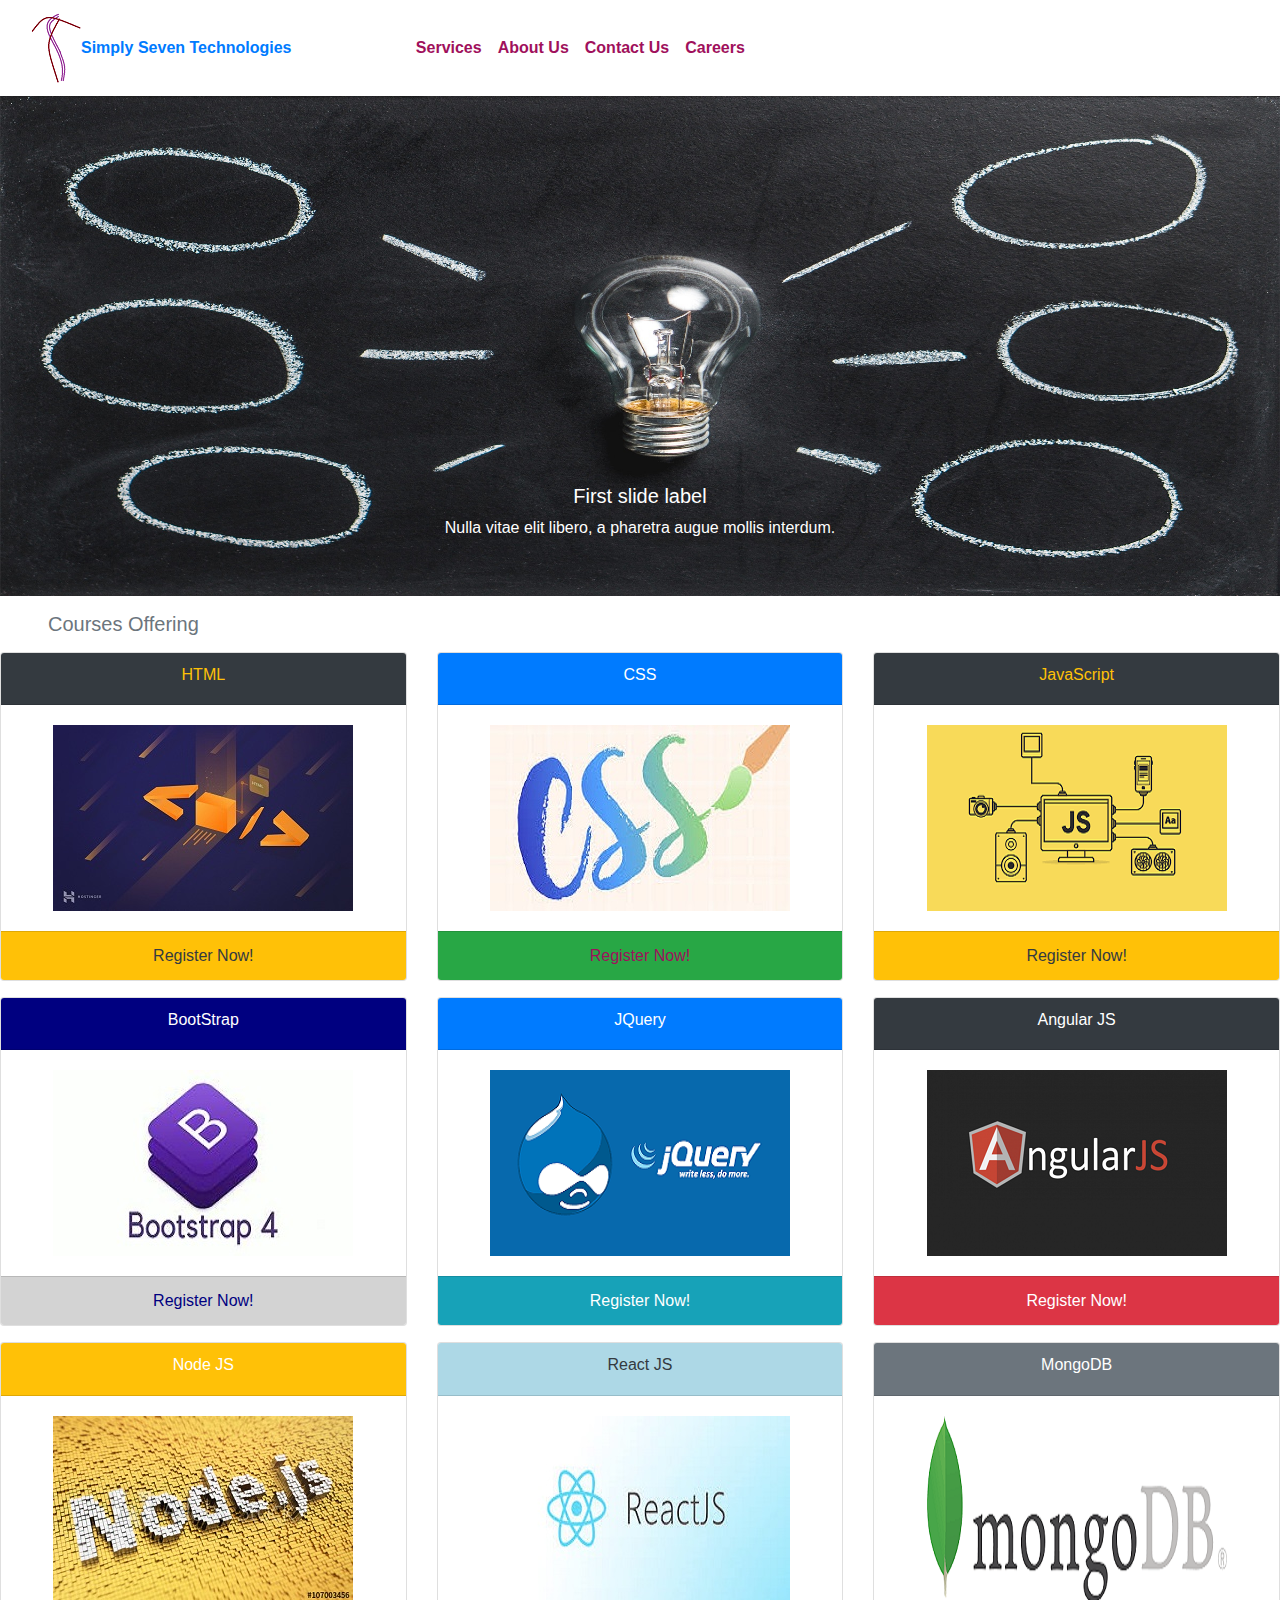
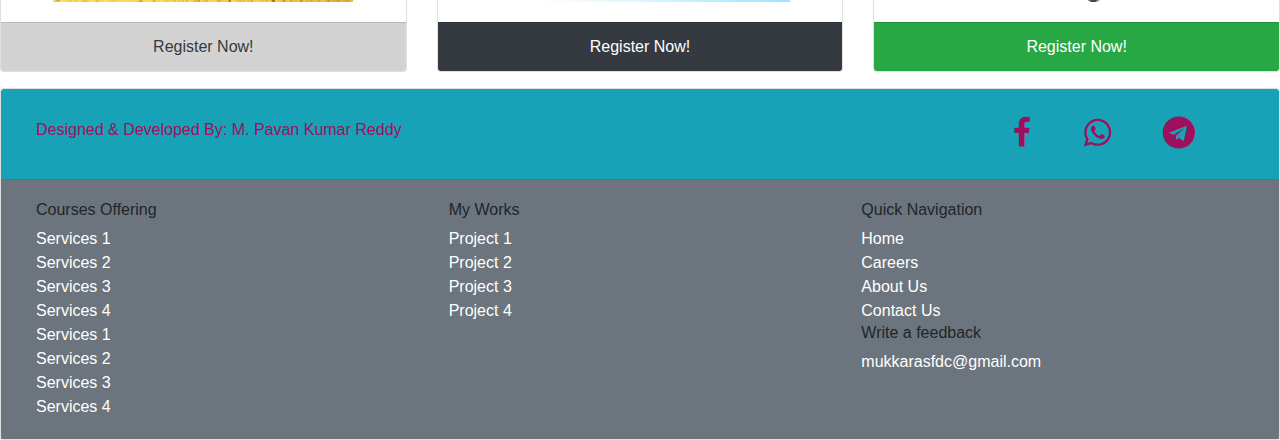
<file: source/Services.html>
<!DOCTYPE html>
<html lang="en">
<head>
    <meta charset="UTF-8">
    <title>Simply Seven Technologies</title>
    <!-- Latest compiled and minified CSS -->
    <link rel="stylesheet" href="https://maxcdn.bootstrapcdn.com/bootstrap/4.3.1/css/bootstrap.min.css">
    <link rel="stylesheet" href="../styles/indexPage.css">
    <link rel="stylesheet" href="https://stackpath.bootstrapcdn.com/font-awesome/4.7.0/css/font-awesome.min.css">
    <!-- jQuery library -->
    <script src="https://ajax.googleapis.com/ajax/libs/jquery/3.3.1/jquery.min.js"></script>

    <!-- Popper JS -->
    <script src="https://cdnjs.cloudflare.com/ajax/libs/popper.js/1.14.7/umd/popper.min.js"></script>

    <!-- Latest compiled JavaScript -->
    <script src="https://maxcdn.bootstrapcdn.com/bootstrap/4.3.1/js/bootstrap.min.js"></script>
</head>
<body>
<!--- navigation bar section-->
<section class="container-fluid">
    <div class="row align-items-center">
        <nav class="col-sm-10 navbar navbar-expand-md">
            <a class="navbar-brand col-md col-lg col-sm" href="#"><img src="../img/Logo.png" class="img-fluid" ><h6 class="d-inline font-weight-bold">Simply Seven Technologies</h6></a>
            <button class="navbar-toggler navbar-light" type="button" data-toggle="collapse" data-target="#collapsibleNavbar">
                <span class="navbar-toggler-icon"></span>
            </button>
            <ul class="navbar-nav collapse navbar-collapse pl-5" id="collapsibleNavbar">
                <li class="nav-item">
                    <a class="nav-link nav-text active font-weight-bold" href="Services.html">Services</a>
                </li>
                <li class="nav-item ">
                    <a class="nav-link nav-text font-weight-bold" href="About.html">About Us</a>
                </li>
                <li class="nav-item ">
                    <a class="nav-link nav-text font-weight-bold" href="Contact.html">Contact Us</a>
                </li>
                <li class="nav-item ">
                    <a class="nav-link nav-text font-weight-bold" href="Careers.html">Careers</a>
                </li>
            </ul>
        </nav>
    </div>
</section>

<!----carousel Section--->
    <div class="carousel slide" data-ride="carousel">
        <div class="carousel-inner">
            <div class="carousel-item active">
                <img src="../img/Services.jpg" class="d-block w-100" alt="Carousel Image 1" height="500px">
                <div class="carousel-caption d-none d-md-block">
                    <h5>First slide label</h5>
                    <p>Nulla vitae elit libero, a pharetra augue mollis interdum.</p>
                </div>
            </div>
        </div>
    </div>

<!-- MAin Content Section-->
<section>
    <h5 class="px-5 mt-3 text-muted">Courses Offering</h5>
    <div class="row my-3">
        <div class="col-md-4">
            <div class="card text-center">
                <div class="card-header bg-dark text-warning">
                    <h6>HTML</h6>
                </div>
                <div class="card-body " width="300px" height="200px">
                    <img src="../img/html-course.jpg" class="img-fluid" width="300px" height="200px">
                </div>
                <div class="card-footer bg-warning">
                    <a href="#" class="text-dark">Register Now!</a>
                </div>
            </div>
        </div>
        <div class="col-md-4">
            <div class="card text-center">
                <div class="card-header bg-primary text-white">
                    <h6>CSS</h6>
                </div>
                <div class="card-body" width="300px" height="200px">
                    <img src="../img/css-course.jpg" class="img-fluid" width="300px" height="200px">
                </div>
                <div class="card-footer bg-success">
                    <a href="#" class="nav-text">Register Now!</a>
                </div>
            </div>
        </div>
        <div class="col-md-4">
            <div class="card text-center">
                <div class="card-header bg-dark text-warning">
                    <h6>JavaScript</h6>
                </div>
                <div class="card-body">
                    <img src="../img/javascript-course.jpg" class="img-fluid" width="300px" height="200px">
                </div>
                <div class="card-footer bg-warning">
                    <a href="#" class="text-dark">Register Now!</a>
                </div>
            </div>
        </div>
    </div>
    <div class="row my-3">
        <div class="col-md-4">
            <div class="card text-center">
                <div class="card-header navyblue text-white">
                    <h6>BootStrap</h6>
                </div>
                <div class="card-body">
                    <img src="../img/bootstrap-course.jpg" class="img-fluid" width="300px" height="200px">
                </div>
                <div class="card-footer lightgray">
                    <a href="#" class="navyblueText">Register Now!</a>
                </div>
            </div>
        </div>
        <div class="col-md-4">
            <div class="card text-center">
                <div class="card-header bg-primary text-white">
                    <h6>JQuery</h6>
                </div>
                <div class="card-body">
                    <img src="../img/jquery-course.jpg" class="img-fluid" width="300px" height="200px">
                </div>
                <div class="card-footer bg-info">
                    <a href="#" class="text-white">Register Now!</a>
                </div>
            </div>
        </div>
        <div class="col-md-4">
            <div class="card text-center">
                <div class="card-header text-center bg-dark text-white">
                    <h6>Angular JS</h6>
                </div>
                <div class="card-body">
                    <img src="../img/angular-course.png" class="img-fluid" width="300px" height="200px">
                </div>
                <div class="card-footer bg-danger">
                    <a href="#" class="text-white">Register Now!</a>
                </div>
            </div>
        </div>
    </div>
    <div class="row my-3">
        <div class="col-md-4">
            <div class="card text-center">
                <div class="card-header text-center bg-warning text-white">
                    <h6>Node JS</h6>
                </div>
                <div class="card-body">
                    <img src="../img/nodejs-course.jpg" class="img-fluid" width="300px" height="200px">
                </div>
                <div class="card-footer lightgray">
                    <a href="#" class="text-dark">Register Now!</a>
                </div>
            </div>
        </div>
        <div class="col-md-4">
            <div class="card text-center">
                <div class="card-header lightblue text-dark">
                    <h6>React JS</h6>
                </div>
                <div class="card-body">
                    <img src="../img/reactjs-course.jpg" class="img-fluid" width="300px" height="200px">
                </div>
                <div class="card-footer bg-dark">
                    <a href="#" class="text-white">Register Now!</a>
                </div>
            </div>
        </div>
        <div class="col-md-4">
            <div class="card text-center">
                <div class="card-header bg-secondary text-white">
                    <h6>MongoDB</h6>
                </div>
                <div class="card-body">
                    <img src="../img/mongodb.png" class="img-fluid">
                </div>
                <div class="card-footer bg-success">
                    <a href="#" class="text-white">Register Now!</a>
                </div>
            </div>
        </div>

    </div>
    </div>
</section>




<!--Footer Section------>
<section  class="container-fluid">
    <div class="row">
        <div class="col-sm-12 card">
            <div class="card-header row align-items-center bg-info">
                <div class="col-md-5">
                    <h6 class="nav-text">Designed & Developed By: M. Pavan Kumar Reddy</h6>
                </div>
                <div class="col-md-4 p-2">
                    <!--empty--->
                </div>
                <div class="col-md-3 p-3">
                    <a href="#"><i class="fa fa-facebook fa-2x pl-5 nav-text"></i> </a>
                    <a href="#"><i class="fa fa-whatsapp fa-2x pl-5 nav-text"></i> </a>
                    <a href="#"><i class="fa fa-telegram fa-2x pl-5 nav-text"></i> </a>
                </div>
            </div>
            <div class="card-body row bg-secondary">
                <div class="col-md-4 ">
                    <h6>Courses Offering</h6>
                    <a href="#" class="d-block text-white">Services 1</a>
                    <a href="#" class="d-block text-white">Services 2</a>
                    <a href="#" class="d-block text-white">Services 3</a>
                    <a href="#" class="d-block text-white">Services 4</a>
                    <a href="#" class="d-block text-white">Services 1</a>
                    <a href="#" class="d-block text-white">Services 2</a>
                    <a href="#" class="d-block text-white">Services 3</a>
                    <a href="#" class="d-block text-white">Services 4</a>
                </div>
                <div class="col-md-4">
                    <h6>My Works</h6>
                    <a href="#" class="d-block text-white">Project 1</a>
                    <a href="#" class="d-block text-white">Project 2</a>
                    <a href="#" class="d-block text-white">Project 3</a>
                    <a href="#" class="d-block text-white">Project 4</a>
                </div>
                <div class="col-md-4">
                    <h6>Quick Navigation</h6>
                    <a href="#" class="d-block text-white">Home</a>
                    <a href="#" class="d-block text-white">Careers</a>
                    <a href="#" class="d-block text-white">About Us</a>
                    <a href="#" class="d-block text-white">Contact Us</a>
                    <h6>Write a feedback</h6>
                    <a href="#" class="d-block text-white">mukkarasfdc@gmail.com</a>

                </div>
            </div>
        </div>
    </div>
</section>


</body>
</html>
</file>
<file: styles/indexPage.css>
.nav-text{
    color:#9f105c;
}
.navyblue{
    background-color:navy;
}
.navyblueText{
    color:navy;
}
.lightgray{
    background-color: lightgrey;
}
.lightblue{
    background-color: lightblue;
}
a:hover{
    text-decoration: none;
    font-weight: bold;
}
#aboutme h5{
    font-family:"Arial Narrow";
    color:navy;
}
</file>
